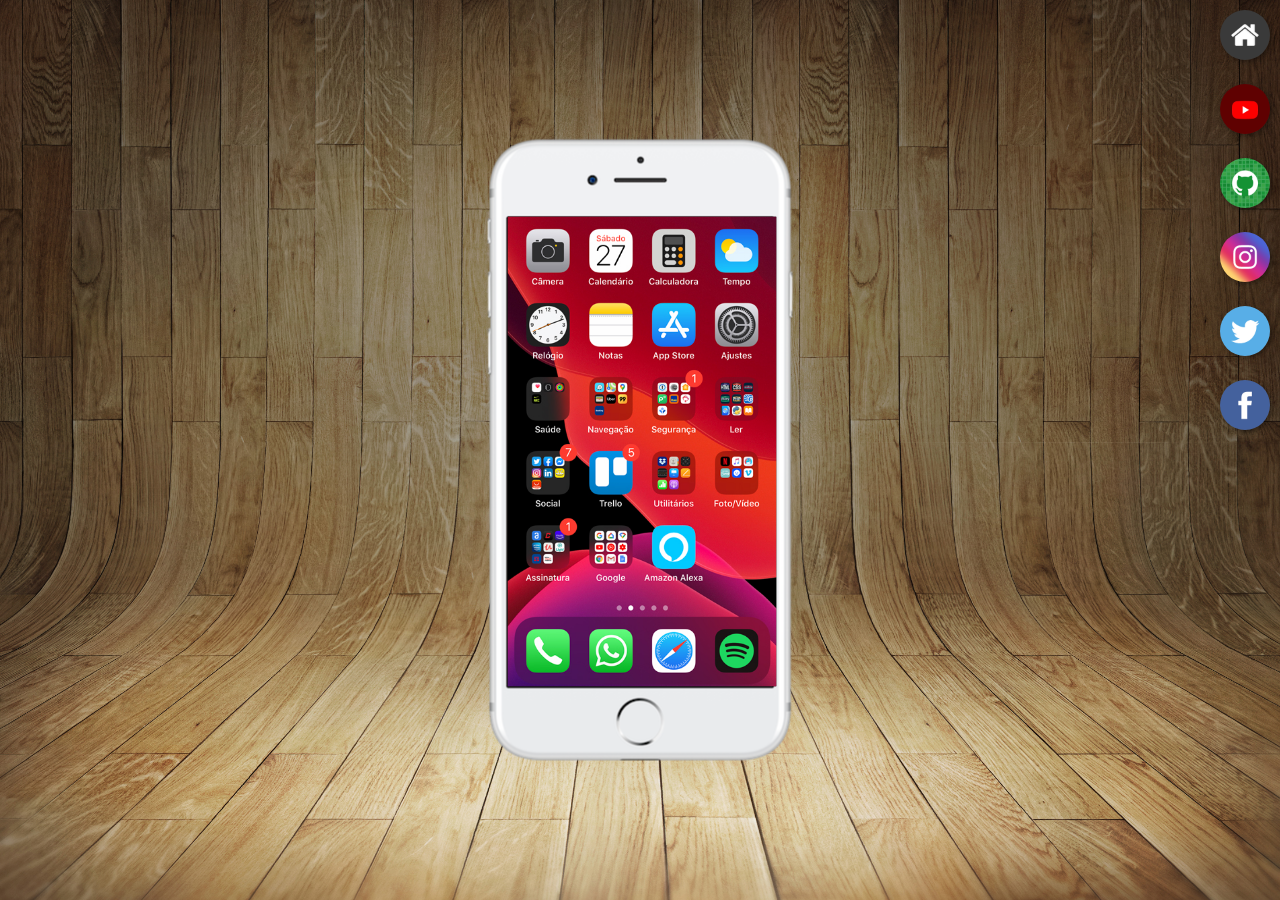
<file: index.html>
<!DOCTYPE html>
<html lang="pt-br">
<head>
    <meta charset="UTF-8">
    <meta http-equiv="X-UA-Compatible" content="IE=edge">
    <meta name="viewport" content="width=device-width, initial-scale=1.0">
    <title>Projeto Redes Sociais</title>
    <link rel="stylesheet" href="estilos/style.css">
</head>
<body>
    <main>
        <section id="telefone">
            <iframe src="home.html" name="tela" id="tela" frameborder="0"></iframe>
        </section>
        <section id="redes-sociais">
            <a href="home.html" target="tela"><img src="imagens/logo-home.jpg" alt="Home"></a><br>
            <a href="youtube.html" target="tela"><img src="imagens/logo-youtube.jpg" alt="Youtube"></a><br>
            <a href="a" target="tela"><img src="imagens/logo-github.jpg" alt="github"></a><br>
            <a href="a" target="tela"><img src="imagens/logo-instagram.jpg" alt="Instaram"></a><br>
            <a href="a" target="tela"><img src="imagens/logo-twitter.jpg" alt="Twitter"></a><br>
            <a href="a" target="tela"><img src="imagens/logo-facebook.jpg" alt="Facebook"></a>
        </section>
    </main>
</body>
</html>
</file>
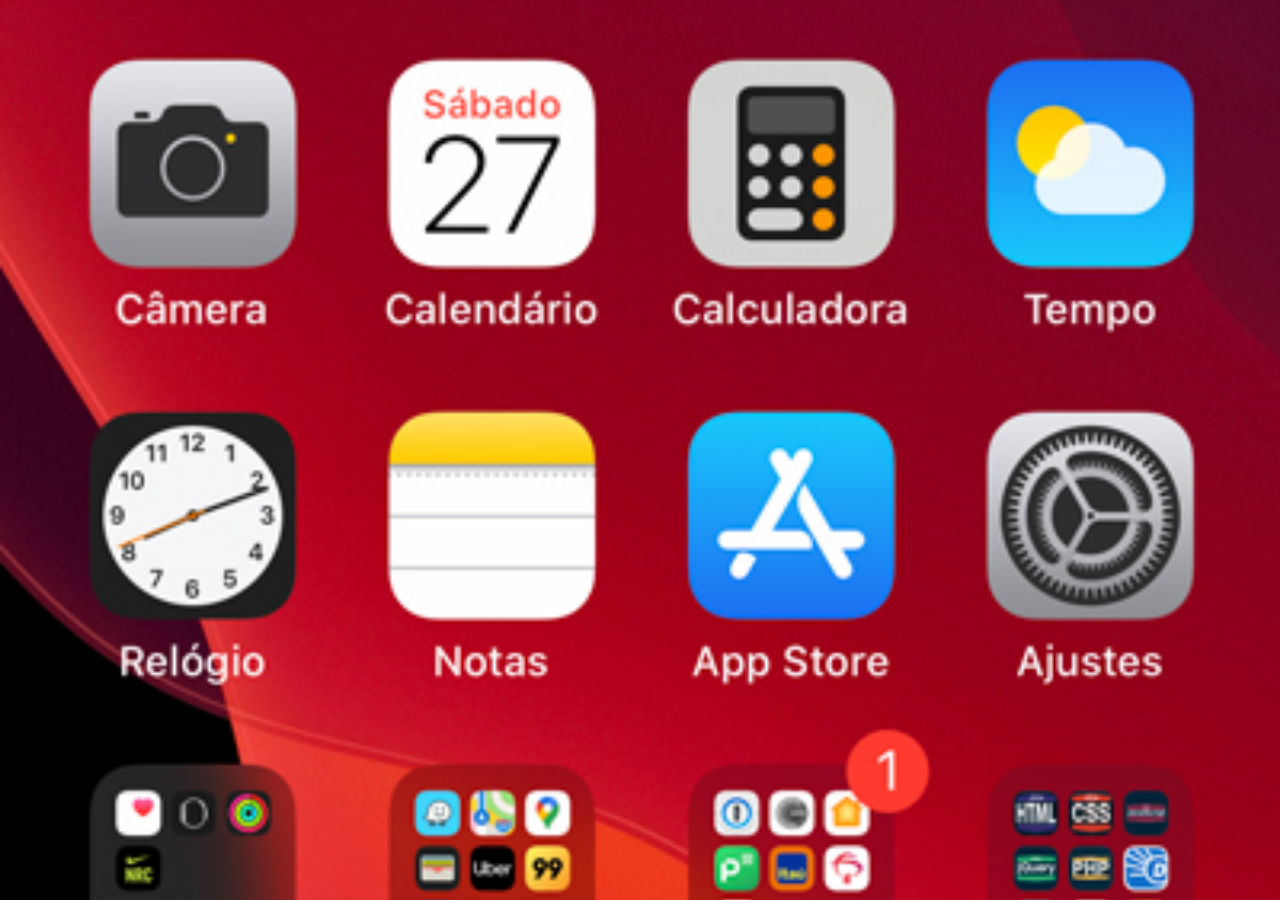
<file: home.html>
<!DOCTYPE html>
<html lang="pt-bt">
<head>
    <meta charset="UTF-8">
    <meta http-equiv="X-UA-Compatible" content="IE=edge">
    <meta name="viewport" content="width=device-width, initial-scale=1.0">
    <title>Home</title>
    <style>
        *{
            padding: 0px;
            margin: 0px;
        }

        body{
            width: 100vw;
            height: 100vh;
            background: black url('imagens/tela-home.jpg') no-repeat top center;
            background-size: cover;
        }
    </style>
</head>
<body>
    
</body>
</html>
</file>
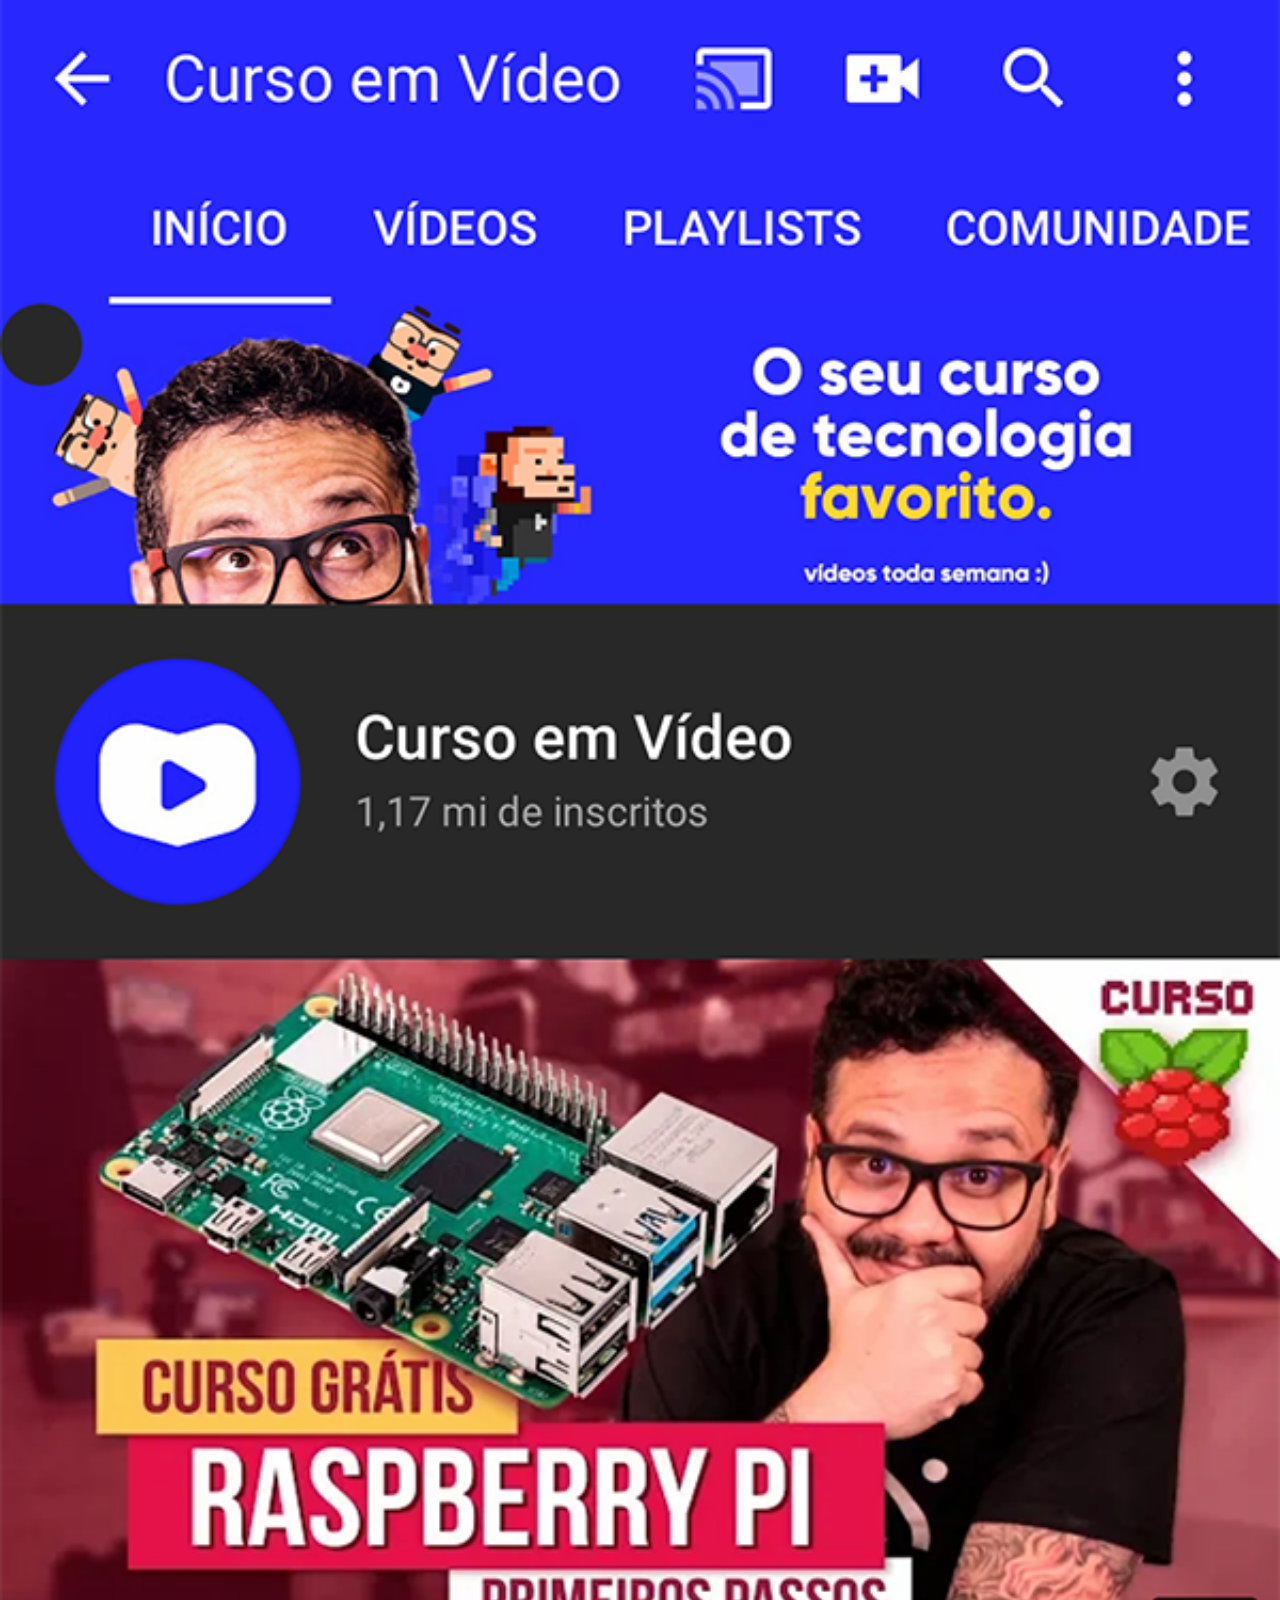
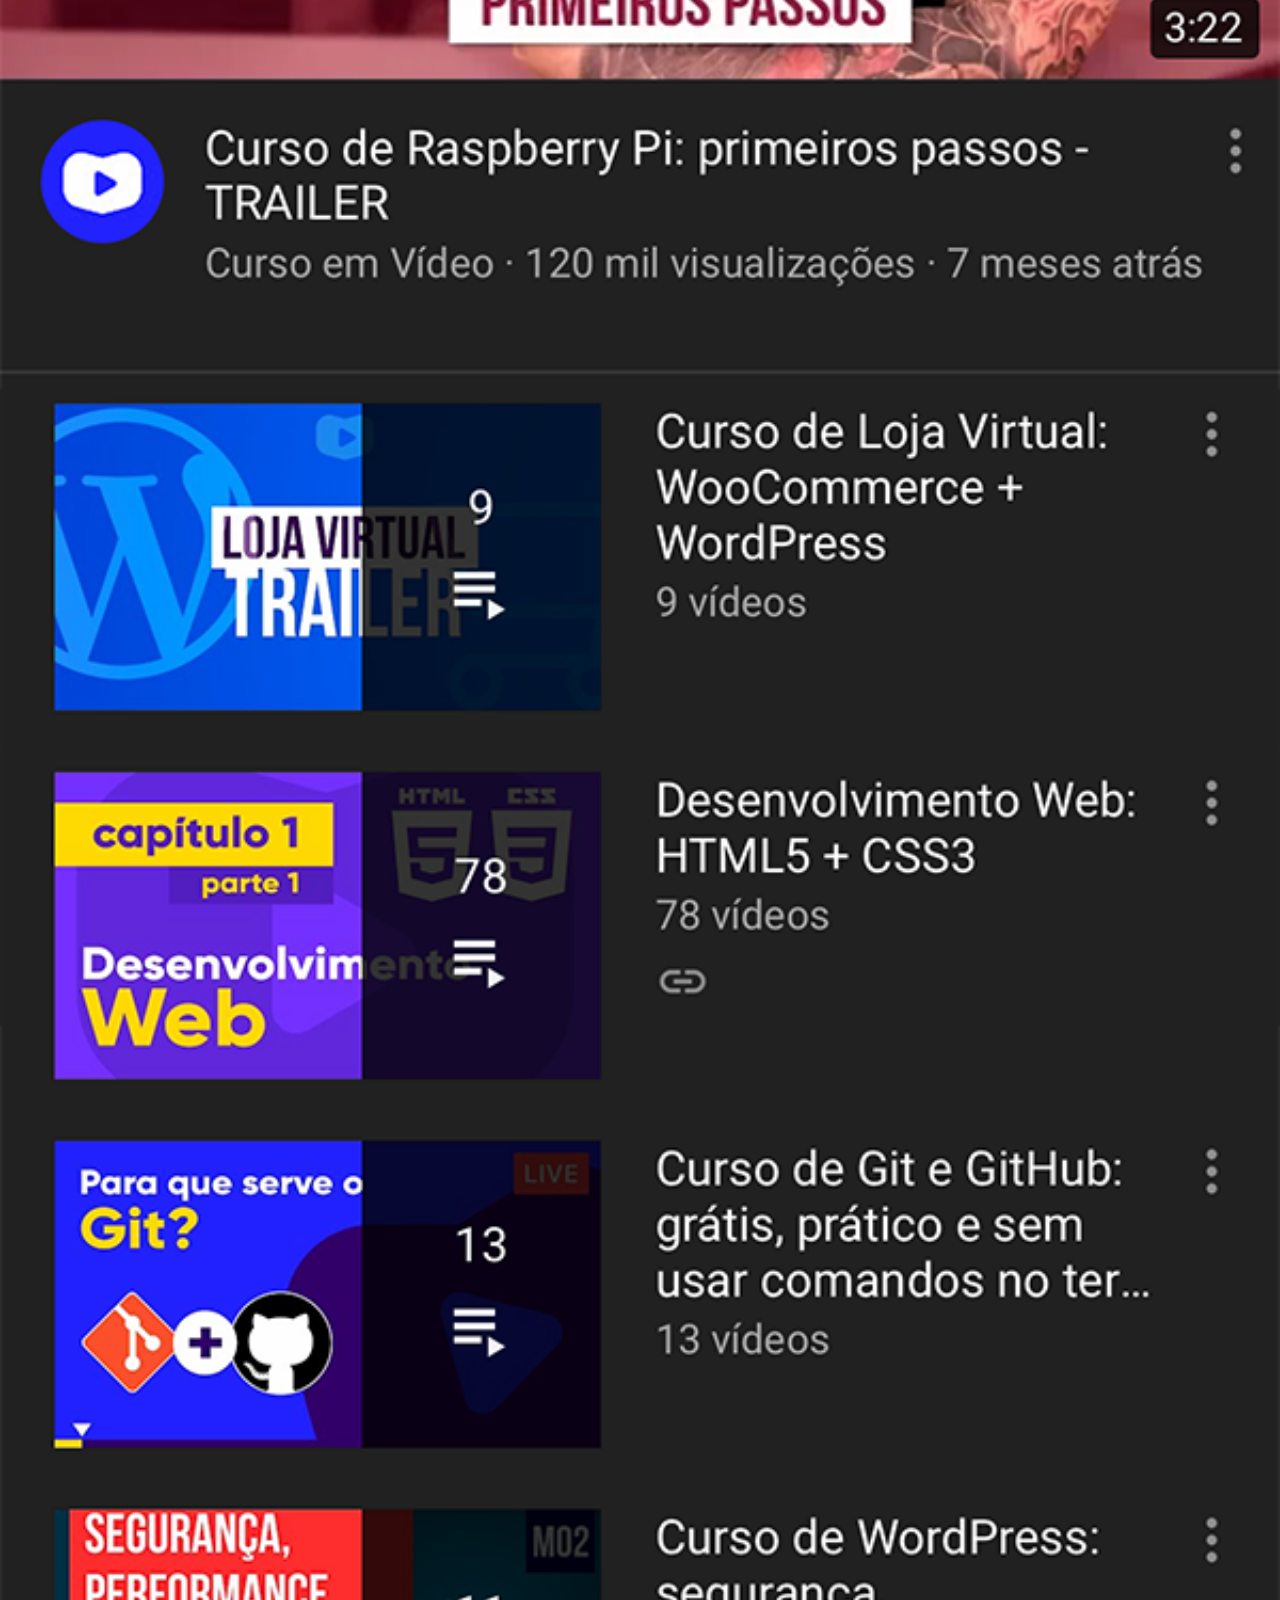
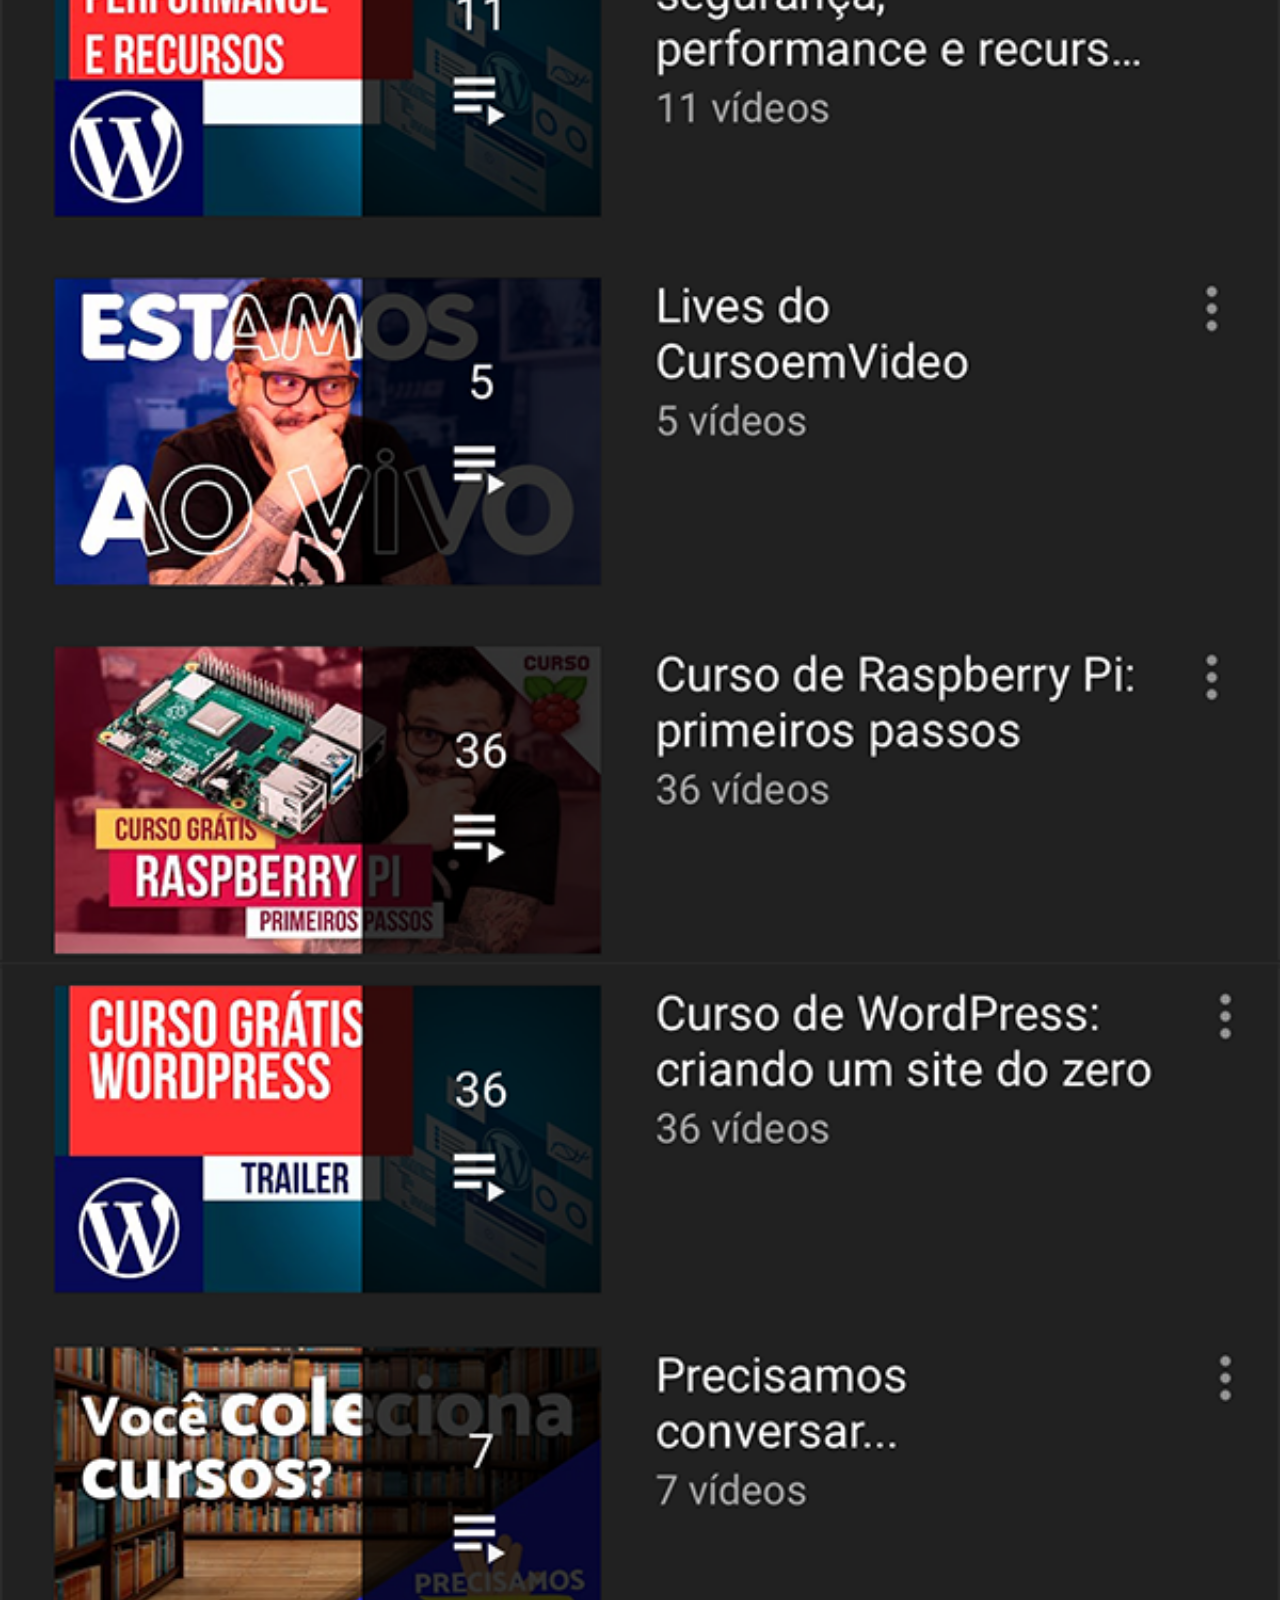
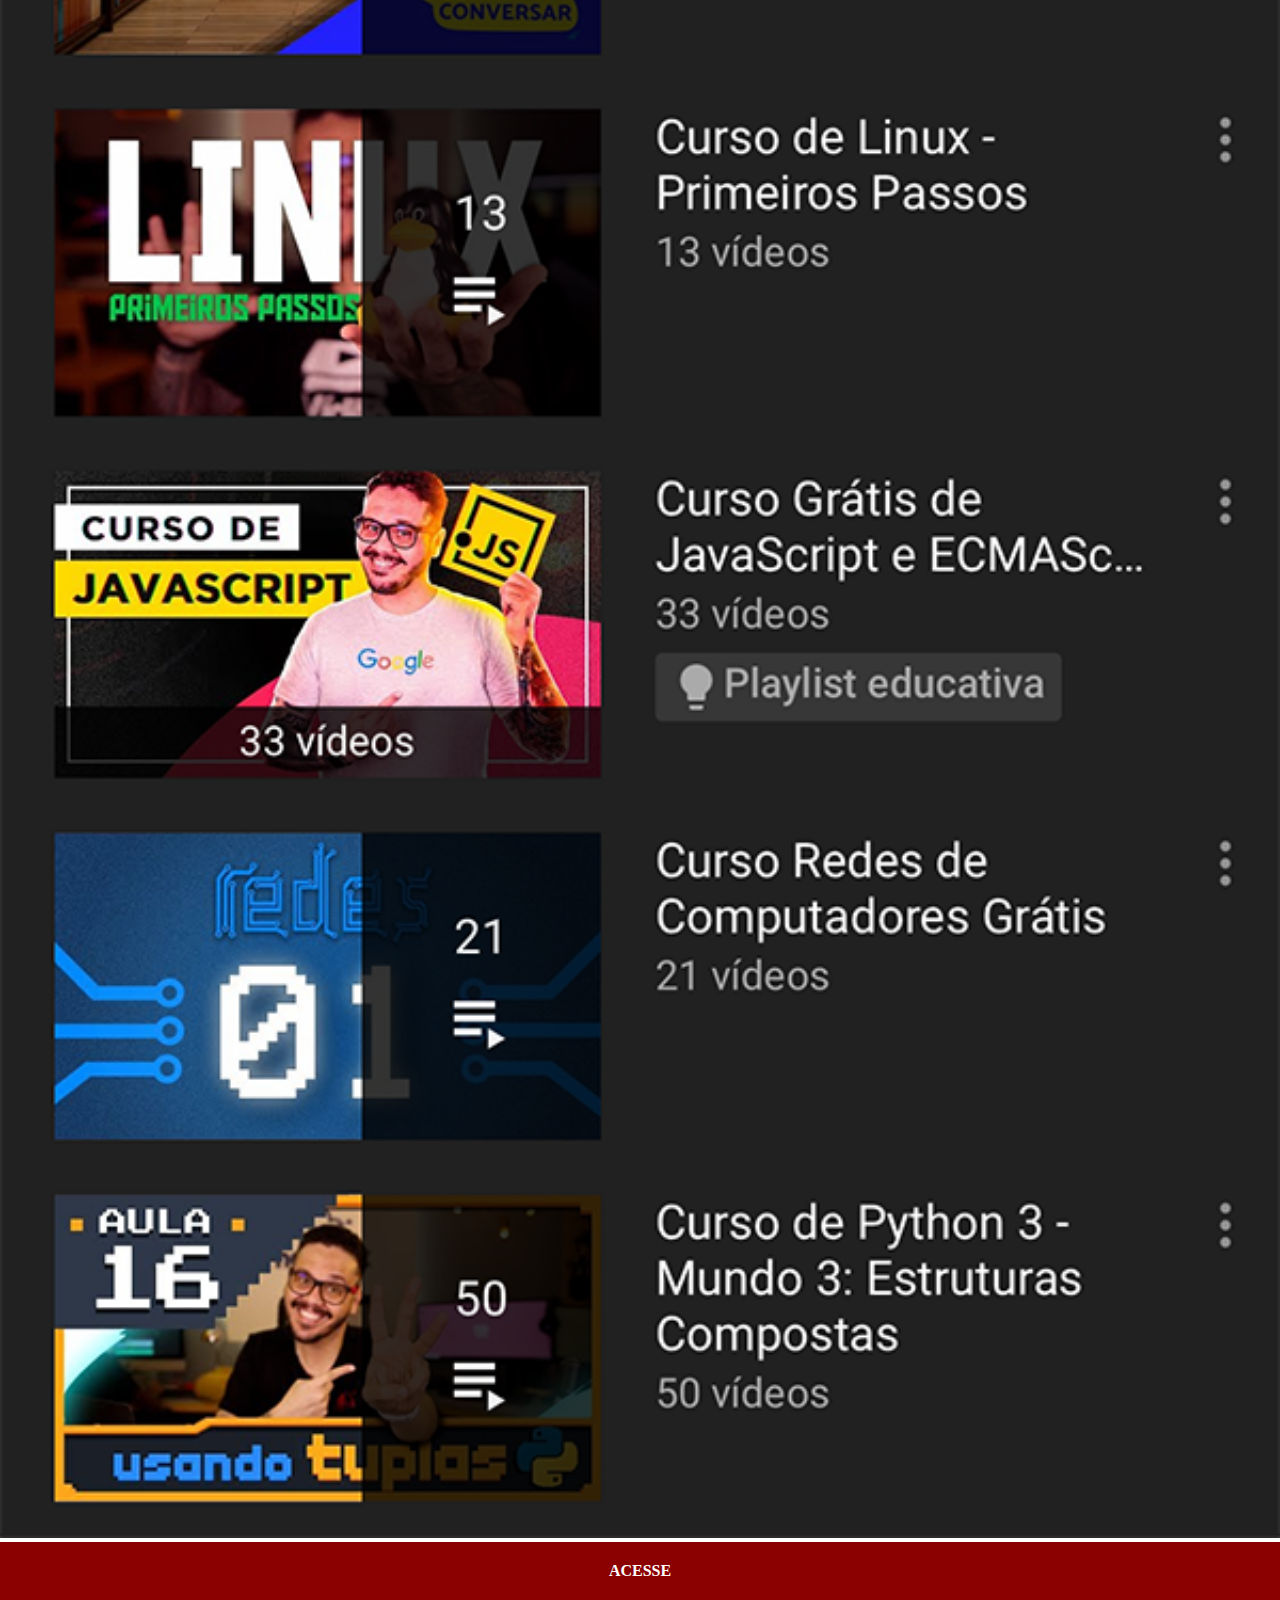
<file: youtube.html>
<!DOCTYPE html>
<html lang="en">
<head>
    <meta charset="UTF-8">
    <meta http-equiv="X-UA-Compatible" content="IE=edge">
    <meta name="viewport" content="width=device-width, initial-scale=1.0">
    <title>Youtube</title>
    <style>
        *{
            padding: 0px;
            margin: 0px;
        }
        ::-webkit-scrollbar{
            width: 0px;
            height: 0px;
        }
        img{
            width: 100vw;
        }
        a{
            display: block;
            background-color: darkred;
            color: white;
            padding: 20px;
            text-align: center;
            font-weight: bolder;
            text-decoration: none;
        }
        a:hover{
            background-color: red;
        }
    </style>
</head>
<body>
    <img src="imagens/tela-youtube.png" alt="Youtube">
    <a href="https://www.youtube.com/" target="_blank">ACESSE</a>
</body>
</html>
</file>
<file: estilos/style.css>
@charset "UTF-8";

*{
    margin: 0px;
    padding: 0px;
    font-family: Arial, Helvetica, sans-serif;
}

html, body{
    height:100vh ;
    width: 100vw;
    background-color: black;
}
body{
    background: url('../imagens/fundo-madeira.jpg') no-repeat top center;
    background-size: cover;
    background-attachment: fixed;
}
main{
    position: relative;
    height: 100vh;
   
}
section#telefone{
    position: absolute;
    top: 50%;
    left: 50%;
    transform: translate(-50%,-50%);

    height: 627px;
    width: 311px;
    background:  url('../imagens/frame-iphone.png') no-repeat;
}
iframe#tela{
    position: relative;
    left: 23px;
    top: 80px;
    height: 470px;
    width: 269px;
}
section#redes-sociais{
    text-align: right;
}
section#redes-sociais img{
    width: 50px;
    margin: 10px;
    border-radius: 50%;
    box-shadow: 2px 2px 5px rgba(0, 0, 0, 0.384);
    box-sizing: border-box;

}
section#redes-sociais img:hover{
    border: 2px solid rgba(255, 255, 255, 0.514);
}
</file>
